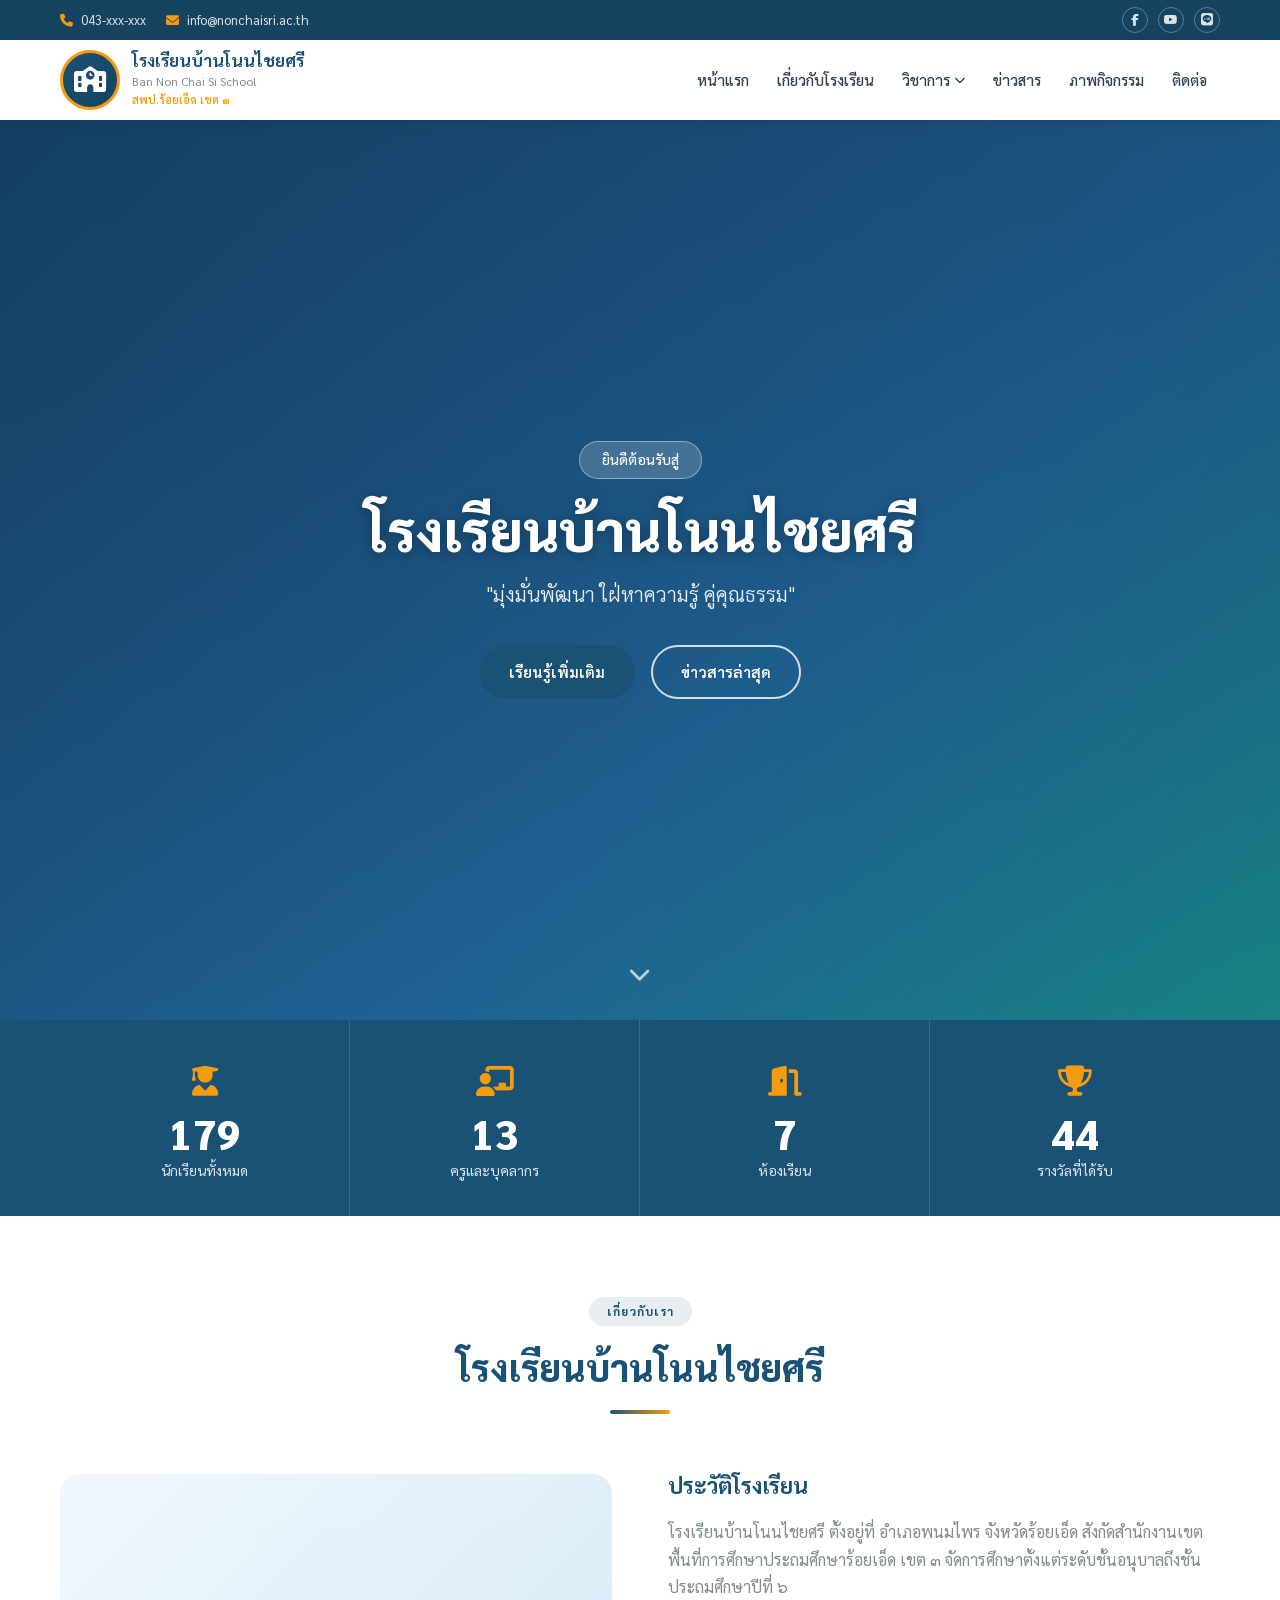
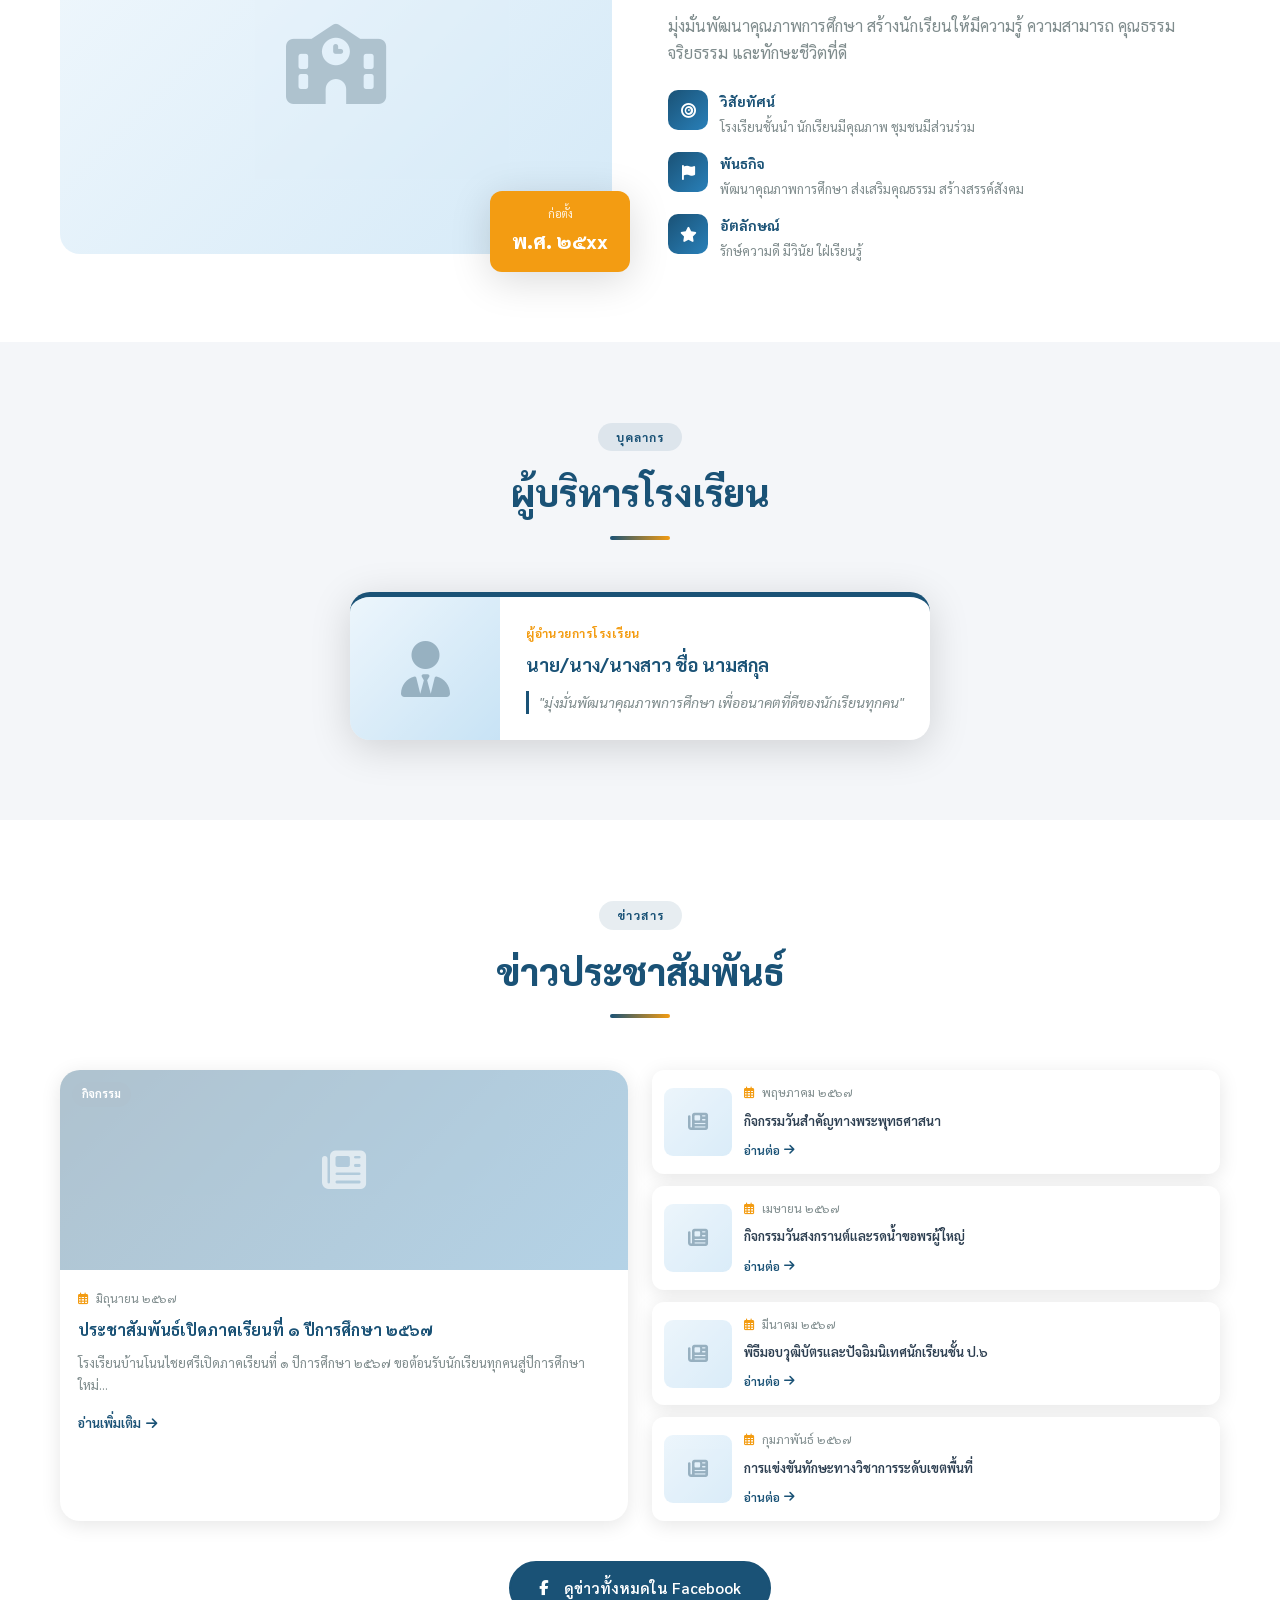
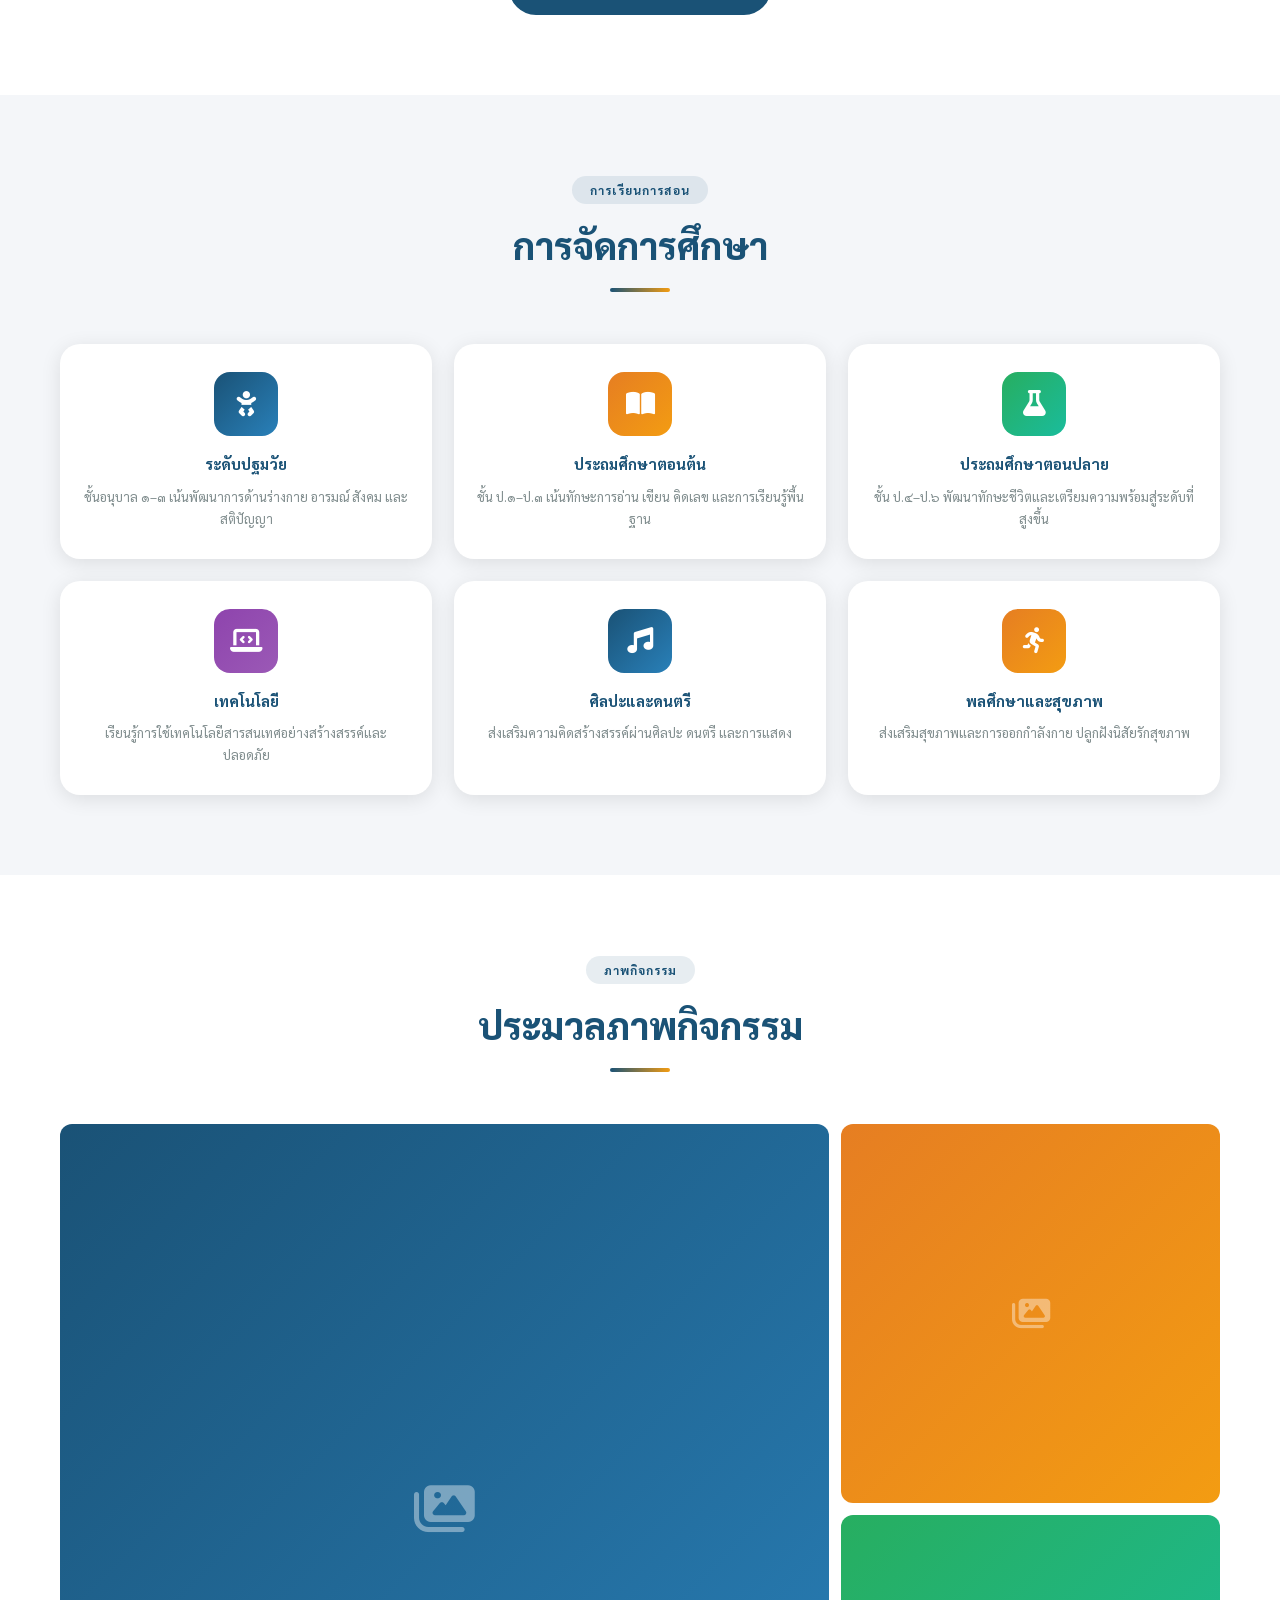
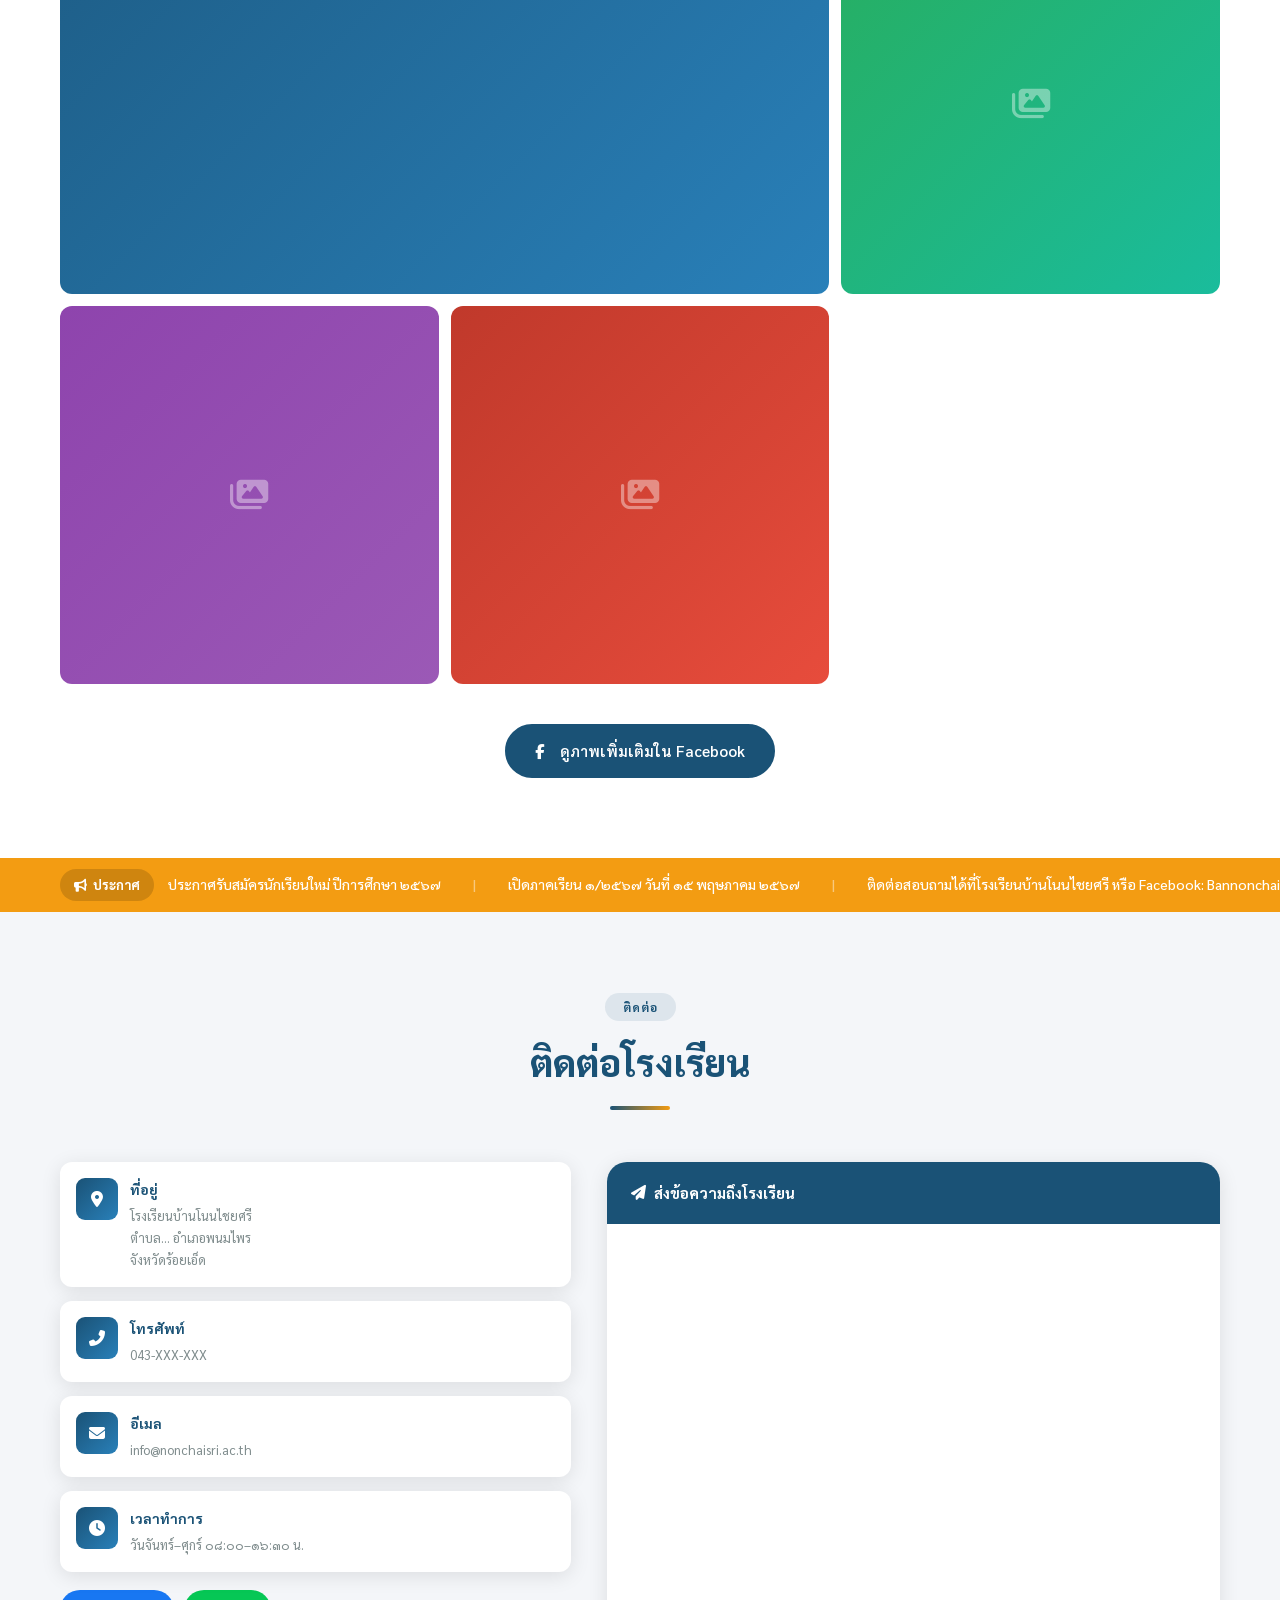
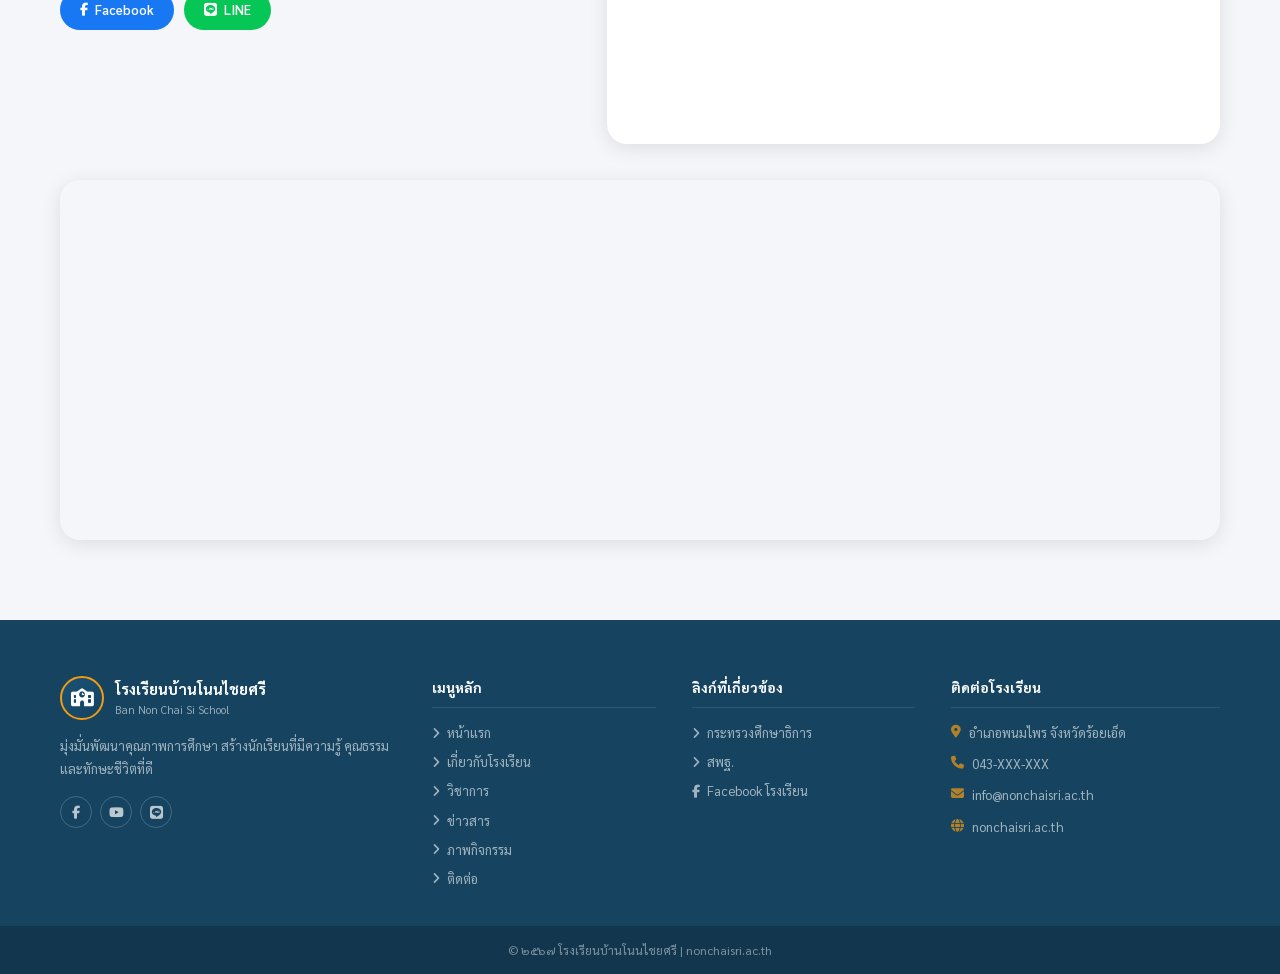
<file: embed.html>
<!DOCTYPE html>
<html lang="th">
<head>
<meta charset="UTF-8"/>
<meta name="viewport" content="width=device-width,initial-scale=1.0"/>
<title>โรงเรียนบ้านโนนไชยศรี | nonchaisri.ac.th</title>
<meta name="description" content="โรงเรียนบ้านโนนไชยศรี อำเภอพนมไพร จังหวัดร้อยเอ็ด"/>
<link rel="preconnect" href="https://fonts.googleapis.com"/>
<link rel="preconnect" href="https://fonts.gstatic.com" crossorigin/>
<link href="https://fonts.googleapis.com/css2?family=Sarabun:wght@300;400;500;600;700;800&display=swap" rel="stylesheet"/>
<link rel="stylesheet" href="https://cdnjs.cloudflare.com/ajax/libs/font-awesome/6.5.0/css/all.min.css"/>
<style>
*,*::before,*::after{box-sizing:border-box;margin:0;padding:0}
:root{
  --primary:#1a5276;--primary-dark:#154360;--secondary:#f39c12;
  --accent:#e74c3c;--green:#27ae60;--bg:#f4f6f9;--text:#2c3e50;
  --muted:#7f8c8d;--white:#fff;--radius:12px;--radius-lg:20px;
  --shadow:0 4px 20px rgba(0,0,0,.10);--shadow-lg:0 8px 40px rgba(0,0,0,.15);
  --tr:all .3s ease;
}
html{scroll-behavior:smooth}
body{font-family:'Sarabun',sans-serif;color:var(--text);font-size:16px;line-height:1.7;background:var(--white);overflow-x:hidden}
img{max-width:100%;display:block}
a{text-decoration:none;color:inherit}
ul{list-style:none}
.container{max-width:1200px;margin:0 auto;padding:0 20px}
.section{padding:80px 0}
.bg-light{background:var(--bg)}
.text-center{text-align:center}
.mt-lg{margin-top:40px}

/* TOPBAR */
.topbar{background:var(--primary-dark);color:rgba(255,255,255,.85);font-size:13px;padding:7px 0}
.topbar-inner{display:flex;justify-content:space-between;align-items:center;flex-wrap:wrap;gap:8px}
.topbar-left{display:flex;gap:20px}
.topbar-left span i{margin-right:5px;color:var(--secondary)}
.topbar-right{display:flex;gap:10px}
.topbar-right a{color:rgba(255,255,255,.85);width:26px;height:26px;border:1px solid rgba(255,255,255,.3);border-radius:50%;display:flex;align-items:center;justify-content:center;font-size:12px;transition:var(--tr)}
.topbar-right a:hover{background:var(--secondary);border-color:var(--secondary);color:var(--white)}

/* HEADER */
.header{position:sticky;top:0;z-index:1000;background:var(--white);box-shadow:0 2px 12px rgba(0,0,0,.10);padding:10px 0;transition:var(--tr)}
.header.scrolled{padding:6px 0;box-shadow:var(--shadow-lg)}
.header-inner{display:flex;align-items:center;justify-content:space-between;gap:16px}
.logo-area{display:flex;align-items:center;gap:12px}
.logo-circle{width:60px;height:60px;border-radius:50%;background:linear-gradient(135deg,var(--primary),var(--primary-dark));display:flex;align-items:center;justify-content:center;flex-shrink:0;border:3px solid var(--secondary);color:#fff;font-size:26px}
.logo-text{display:flex;flex-direction:column}
.school-name-th{font-size:17px;font-weight:700;color:var(--primary);line-height:1.2}
.school-name-en{font-size:12px;color:var(--muted)}
.school-sub{font-size:11px;color:var(--secondary);font-weight:600}
.hamburger{display:none;flex-direction:column;gap:5px;background:none;border:none;cursor:pointer;padding:6px}
.hamburger span{display:block;width:24px;height:2px;background:var(--primary);border-radius:2px;transition:var(--tr)}
.nav ul{display:flex;align-items:center;gap:2px}
.nav-link{display:flex;align-items:center;gap:4px;padding:8px 13px;font-size:15px;font-weight:500;color:var(--text);border-radius:8px;transition:var(--tr)}
.nav-link:hover,.nav-link.active{color:var(--primary);background:rgba(26,82,118,.08)}
.has-dd{position:relative}
.dropdown{position:absolute;top:calc(100% + 8px);left:0;background:var(--white);border-radius:var(--radius);box-shadow:var(--shadow-lg);min-width:175px;opacity:0;visibility:hidden;transform:translateY(-8px);transition:var(--tr);z-index:100;border-top:3px solid var(--primary)}
.has-dd:hover .dropdown{opacity:1;visibility:visible;transform:translateY(0)}
.dropdown li a{display:block;padding:10px 18px;font-size:14px;color:var(--text);transition:var(--tr)}
.dropdown li a:hover{background:var(--bg);color:var(--primary);padding-left:24px}

/* BUTTONS */
.btn{display:inline-flex;align-items:center;justify-content:center;gap:8px;padding:12px 28px;border-radius:50px;font-family:'Sarabun',sans-serif;font-size:15px;font-weight:600;cursor:pointer;border:2px solid transparent;transition:var(--tr)}
.btn-primary{background:var(--primary);color:var(--white);border-color:var(--primary)}
.btn-primary:hover{background:var(--primary-dark);transform:translateY(-2px);box-shadow:0 6px 20px rgba(26,82,118,.35)}
.btn-outline{background:transparent;color:var(--white);border-color:rgba(255,255,255,.8)}
.btn-outline:hover{background:var(--white);color:var(--primary)}

/* HERO */
.hero{position:relative;min-height:100vh;display:flex;align-items:center;justify-content:center;background:linear-gradient(135deg,var(--primary-dark) 0%,#2980b9 60%,#1abc9c 100%);overflow:hidden;text-align:center}
.hero-overlay{position:absolute;inset:0;background:linear-gradient(to bottom,rgba(20,60,100,.65),rgba(20,60,100,.45))}
.hero-content{position:relative;z-index:2;color:var(--white);padding:60px 20px;max-width:820px}
.hero-badge{display:inline-block;background:rgba(255,255,255,.18);border:1px solid rgba(255,255,255,.4);border-radius:50px;padding:6px 22px;font-size:14px;font-weight:500;margin-bottom:18px;backdrop-filter:blur(8px)}
.hero-content h1{font-size:clamp(2rem,5vw,3.5rem);font-weight:800;line-height:1.15;margin-bottom:14px;text-shadow:0 2px 12px rgba(0,0,0,.3)}
.hero-motto{font-size:clamp(1rem,2.5vw,1.3rem);opacity:.9;margin-bottom:34px;font-weight:300}
.hero-actions{display:flex;gap:16px;justify-content:center;flex-wrap:wrap}
.hero-scroll{position:absolute;bottom:28px;left:50%;transform:translateX(-50%);color:rgba(255,255,255,.7);font-size:22px;animation:bounce 2s infinite;z-index:2}
@keyframes bounce{0%,100%{transform:translateX(-50%) translateY(0)}50%{transform:translateX(-50%) translateY(10px)}}

/* STATS */
.stats{background:var(--primary);padding:0}
.stats-grid{display:grid;grid-template-columns:repeat(4,1fr)}
.stat-item{padding:34px 20px;text-align:center;color:var(--white);border-right:1px solid rgba(255,255,255,.15);transition:var(--tr)}
.stat-item:last-child{border-right:none}
.stat-item:hover{background:rgba(255,255,255,.08)}
.stat-icon{font-size:30px;color:var(--secondary);margin-bottom:8px}
.stat-number{font-size:2.6rem;font-weight:800;line-height:1}
.stat-label{font-size:14px;opacity:.85;margin-top:4px}

/* SECTION HEADER */
.section-header{text-align:center;margin-bottom:52px}
.section-tag{display:inline-block;background:rgba(26,82,118,.1);color:var(--primary);padding:4px 18px;border-radius:50px;font-size:12px;font-weight:700;letter-spacing:1px;margin-bottom:10px;text-transform:uppercase}
.section-title{font-size:clamp(1.6rem,3vw,2.3rem);font-weight:800;color:var(--primary);margin-bottom:12px}
.section-divider{width:60px;height:4px;background:linear-gradient(90deg,var(--primary),var(--secondary));border-radius:4px;margin:0 auto}

/* ABOUT */
.about-grid{display:grid;grid-template-columns:1fr 1fr;gap:56px;align-items:center}
.about-img-wrap{position:relative}
.about-img-box{border-radius:var(--radius-lg);min-height:380px;background:linear-gradient(135deg,#d6eaf8,#85c1e9);display:flex;align-items:center;justify-content:center;color:var(--primary);font-size:80px;opacity:.35;overflow:hidden}
.about-img-box img{width:100%;height:380px;object-fit:cover;opacity:1}
.about-badge{position:absolute;bottom:-18px;right:-18px;background:var(--secondary);color:var(--white);border-radius:var(--radius);padding:14px 22px;text-align:center;box-shadow:var(--shadow-lg)}
.badge-label{display:block;font-size:11px;opacity:.9}
.badge-year{display:block;font-size:20px;font-weight:800}
.about-content h3{font-size:1.4rem;color:var(--primary);margin-bottom:14px;font-weight:700}
.about-content p{color:var(--muted);margin-bottom:12px}
.about-values{margin-top:24px;display:flex;flex-direction:column;gap:14px}
.value-item{display:flex;gap:12px;align-items:flex-start}
.value-icon{width:40px;height:40px;flex-shrink:0;background:linear-gradient(135deg,var(--primary),#2980b9);color:var(--white);border-radius:10px;display:flex;align-items:center;justify-content:center;font-size:15px}
.value-item strong{display:block;color:var(--primary);font-size:14px;margin-bottom:2px}
.value-item p{font-size:13px;color:var(--muted);margin:0}

/* DIRECTOR */
.mgmt-wrap{display:flex;justify-content:center}
.mgmt-card{background:var(--white);border-radius:var(--radius-lg);box-shadow:var(--shadow-lg);overflow:hidden;display:flex;align-items:stretch;max-width:580px;width:100%;border-top:5px solid var(--primary)}
.mgmt-photo{width:150px;flex-shrink:0;background:linear-gradient(135deg,#d6eaf8,#85c1e9);display:flex;align-items:center;justify-content:center;color:var(--primary);font-size:56px;opacity:.45}
.mgmt-photo img{width:150px;height:100%;object-fit:cover;opacity:1}
.mgmt-info{padding:26px}
.mgmt-role{font-size:12px;font-weight:700;color:var(--secondary);text-transform:uppercase;letter-spacing:.5px;margin-bottom:6px}
.mgmt-name{font-size:1.15rem;font-weight:700;color:var(--primary);margin-bottom:10px}
.mgmt-quote{font-size:14px;color:var(--muted);font-style:italic;border-left:3px solid var(--primary);padding-left:10px}

/* NEWS */
.news-grid{display:grid;grid-template-columns:1fr 1fr;gap:24px}
.news-card{background:var(--white);border-radius:var(--radius-lg);box-shadow:var(--shadow);overflow:hidden;transition:var(--tr)}
.news-card:hover{transform:translateY(-5px);box-shadow:var(--shadow-lg)}
.news-img-ph{width:100%;height:200px;background:linear-gradient(135deg,#d6eaf8,#aed6f1);display:flex;align-items:center;justify-content:center;color:var(--primary);font-size:44px;opacity:.35;position:relative;overflow:hidden}
.news-img-ph img{position:absolute;inset:0;width:100%;height:100%;object-fit:cover;opacity:1}
.news-cat{position:absolute;top:12px;left:12px;background:var(--primary);color:var(--white);font-size:11px;font-weight:700;padding:3px 10px;border-radius:50px}
.news-body{padding:18px}
.news-meta{font-size:12px;color:var(--muted);margin-bottom:7px}
.news-meta i{margin-right:4px;color:var(--secondary)}
.news-body h3{font-size:1rem;font-weight:700;color:var(--primary);margin-bottom:9px}
.news-body p{font-size:13px;color:var(--muted);margin-bottom:12px}
.read-more{color:var(--primary);font-weight:600;font-size:13px;display:inline-flex;align-items:center;gap:5px;transition:var(--tr)}
.read-more:hover{gap:9px;color:var(--secondary)}
.news-list{display:flex;flex-direction:column;gap:12px}
.news-row{display:flex;gap:12px;align-items:center;background:var(--white);border-radius:var(--radius);box-shadow:var(--shadow);padding:12px;transition:var(--tr)}
.news-row:hover{transform:translateX(4px);box-shadow:var(--shadow-lg)}
.news-row-img{width:68px;height:68px;flex-shrink:0;border-radius:9px;background:linear-gradient(135deg,#d6eaf8,#aed6f1);display:flex;align-items:center;justify-content:center;color:var(--primary);font-size:20px;opacity:.45;overflow:hidden}
.news-row-img img{width:68px;height:68px;object-fit:cover;opacity:1}
.news-row-body h4{font-size:13px;font-weight:600;color:var(--text);margin-bottom:3px}
.read-more-sm{color:var(--primary);font-size:12px;font-weight:600;display:inline-flex;align-items:center;gap:4px;transition:var(--tr)}
.read-more-sm:hover{gap:7px;color:var(--secondary)}

/* ACADEMIC */
.ac-grid{display:grid;grid-template-columns:repeat(3,1fr);gap:22px}
.ac-card{background:var(--white);border-radius:var(--radius-lg);box-shadow:var(--shadow);padding:28px 22px;text-align:center;transition:var(--tr)}
.ac-card:hover{transform:translateY(-5px);box-shadow:var(--shadow-lg)}
.ac-icon{width:64px;height:64px;border-radius:16px;display:flex;align-items:center;justify-content:center;font-size:26px;color:var(--white);margin:0 auto 16px}
.c1{background:linear-gradient(135deg,var(--primary),#2980b9)}
.c2{background:linear-gradient(135deg,#e67e22,var(--secondary))}
.c3{background:linear-gradient(135deg,var(--green),#1abc9c)}
.c4{background:linear-gradient(135deg,#8e44ad,#9b59b6)}
.ac-card h3{font-size:.95rem;font-weight:700;color:var(--primary);margin-bottom:8px}
.ac-card p{font-size:13px;color:var(--muted)}

/* GALLERY */
.gal-grid{display:grid;grid-template-columns:repeat(3,1fr);grid-template-rows:auto auto;gap:12px}
.gal-item{position:relative;border-radius:var(--radius);overflow:hidden;cursor:pointer;aspect-ratio:1;background:linear-gradient(135deg,#d6eaf8,#85c1e9);display:flex;align-items:center;justify-content:center;color:var(--primary);font-size:34px;opacity:.45}
.gal-item img{position:absolute;inset:0;width:100%;height:100%;object-fit:cover;opacity:1}
.gal-item.large{grid-column:1/3;grid-row:1/3;aspect-ratio:auto;min-height:320px;font-size:54px}
.gal-overlay{position:absolute;inset:0;background:linear-gradient(to top,rgba(20,60,100,.7),transparent);display:flex;align-items:flex-end;padding:14px;opacity:0;transition:var(--tr)}
.gal-item:hover .gal-overlay{opacity:1}
.gal-overlay span{color:var(--white);font-weight:600;font-size:14px}

/* TICKER */
.ticker-bar{background:var(--secondary);padding:11px 0;overflow:hidden}
.ticker-inner{display:flex;align-items:center;gap:14px}
.ticker-label{flex-shrink:0;background:rgba(0,0,0,.15);color:var(--white);padding:5px 14px;border-radius:50px;font-size:13px;font-weight:700;white-space:nowrap;display:flex;align-items:center;gap:6px}
.ticker-track{display:flex;gap:32px;white-space:nowrap;animation:tick 28s linear infinite;color:var(--white);font-size:14px;font-weight:500}
.ticker-track .sep{opacity:.45}
@keyframes tick{0%{transform:translateX(0)}100%{transform:translateX(-50%)}}

/* CONTACT */
.contact-grid{display:grid;grid-template-columns:1fr 1.2fr;gap:36px;margin-bottom:36px}
.contact-cards{display:flex;flex-direction:column;gap:14px}
.contact-card{display:flex;gap:12px;align-items:flex-start;background:var(--white);border-radius:var(--radius);box-shadow:var(--shadow);padding:16px;transition:var(--tr)}
.contact-card:hover{box-shadow:var(--shadow-lg);transform:translateX(4px)}
.c-icon{width:42px;height:42px;flex-shrink:0;background:linear-gradient(135deg,var(--primary),#2980b9);color:var(--white);border-radius:9px;display:flex;align-items:center;justify-content:center;font-size:16px}
.contact-card strong{display:block;color:var(--primary);font-weight:700;font-size:14px;margin-bottom:3px}
.contact-card p{font-size:13px;color:var(--muted);margin:0}
.social-row{display:flex;gap:10px;margin-top:4px}
.soc-btn{display:inline-flex;align-items:center;gap:7px;padding:9px 20px;border-radius:50px;font-size:13px;font-weight:600;transition:var(--tr)}
.soc-btn.fb{background:#1877f2;color:var(--white)}
.soc-btn.fb:hover{background:#1255b3;transform:translateY(-2px)}
.soc-btn.ln{background:#06c755;color:var(--white)}
.soc-btn.ln:hover{background:#04a344;transform:translateY(-2px)}

/* GOOGLE FORM WRAPPER */
.gform-wrap{background:var(--white);border-radius:var(--radius-lg);box-shadow:var(--shadow);overflow:hidden}
.gform-wrap iframe{display:block;width:100%;border:none}
.gform-wrap .gform-hdr{background:var(--primary);color:var(--white);padding:18px 24px;font-size:15px;font-weight:700;display:flex;align-items:center;gap:8px}

.contact-map{border-radius:var(--radius-lg);overflow:hidden;box-shadow:var(--shadow)}

/* FOOTER */
.footer{background:var(--primary-dark);color:rgba(255,255,255,.85)}
.footer-main{padding:56px 0 36px}
.footer-grid{display:grid;grid-template-columns:1.5fr 1fr 1fr 1.2fr;gap:36px}
.footer-logo-row{display:flex;align-items:center;gap:11px;margin-bottom:14px}
.footer-logo-circle{width:44px;height:44px;border-radius:50%;background:linear-gradient(135deg,var(--primary),var(--primary-dark));border:2px solid var(--secondary);display:flex;align-items:center;justify-content:center;color:#fff;font-size:18px}
.footer-school-name{font-size:15px;font-weight:700;color:var(--white)}
.footer-school-en{font-size:11px;opacity:.65}
.footer-brand p{font-size:13px;opacity:.7;line-height:1.8;margin-bottom:16px}
.footer-social{display:flex;gap:8px}
.footer-social a{width:32px;height:32px;border-radius:50%;border:1px solid rgba(255,255,255,.2);display:flex;align-items:center;justify-content:center;color:rgba(255,255,255,.7);font-size:13px;transition:var(--tr)}
.footer-social a:hover{background:var(--secondary);border-color:var(--secondary);color:var(--white)}
.footer-links h4,.footer-contact-col h4{color:var(--white);font-size:14px;font-weight:700;margin-bottom:14px;padding-bottom:8px;border-bottom:1px solid rgba(255,255,255,.1)}
.footer-links ul{display:flex;flex-direction:column;gap:7px}
.footer-links ul li a{font-size:13px;opacity:.7;transition:var(--tr);display:flex;align-items:center;gap:7px}
.footer-links ul li a:hover{opacity:1;color:var(--secondary);padding-left:4px}
.footer-contact-col p{font-size:13px;opacity:.7;margin-bottom:9px;display:flex;align-items:flex-start;gap:8px}
.footer-contact-col p i{color:var(--secondary);margin-top:3px;flex-shrink:0}
.footer-bottom{background:rgba(0,0,0,.2);padding:14px 0;text-align:center}
.footer-bottom p{font-size:12px;opacity:.55}

/* BACK TO TOP */
.btt{position:fixed;bottom:28px;right:28px;width:44px;height:44px;border-radius:50%;background:var(--primary);color:var(--white);border:none;cursor:pointer;box-shadow:var(--shadow-lg);display:flex;align-items:center;justify-content:center;font-size:15px;opacity:0;visibility:hidden;transform:translateY(10px);transition:var(--tr);z-index:999}
.btt.show{opacity:1;visibility:visible;transform:translateY(0)}
.btt:hover{background:var(--secondary);transform:translateY(-3px)}

/* ANIM */
.fade-up{opacity:0;transform:translateY(22px);transition:opacity .6s ease,transform .6s ease}
.fade-up.in{opacity:1;transform:translateY(0)}

/* RESPONSIVE */
@media(max-width:1024px){
  .footer-grid{grid-template-columns:1fr 1fr;gap:28px}
  .ac-grid{grid-template-columns:repeat(2,1fr)}
}
@media(max-width:768px){
  .topbar-left span:last-child{display:none}
  .school-sub{display:none}
  .hamburger{display:flex}
  .nav{position:absolute;top:100%;left:0;right:0;background:var(--white);box-shadow:var(--shadow-lg);max-height:0;overflow:hidden;transition:max-height .35s ease}
  .nav.open{max-height:500px}
  .nav ul{flex-direction:column;padding:14px;gap:0}
  .nav-link{width:100%;padding:11px 14px}
  .dropdown{position:static;box-shadow:none;border:none;opacity:1;visibility:visible;transform:none;background:var(--bg);border-radius:8px;margin-top:4px}
  .stats-grid{grid-template-columns:repeat(2,1fr)}
  .stat-item{border-right:none;border-bottom:1px solid rgba(255,255,255,.1)}
  .about-grid{grid-template-columns:1fr;gap:36px}
  .about-badge{right:10px}
  .news-grid{grid-template-columns:1fr}
  .ac-grid{grid-template-columns:1fr}
  .gal-grid{grid-template-columns:1fr 1fr}
  .gal-item.large{grid-column:1/-1;grid-row:auto}
  .contact-grid{grid-template-columns:1fr}
  .footer-grid{grid-template-columns:1fr}
  .mgmt-card{flex-direction:column;max-width:320px}
  .mgmt-photo{width:100%;height:160px}
  .section{padding:54px 0}
}
@media(max-width:480px){
  .hero-actions{flex-direction:column}
  .gal-grid{grid-template-columns:1fr}
  .gal-item.large{min-height:220px}
}
</style>
</head>
<body>

<!-- TOPBAR -->
<div class="topbar">
  <div class="container topbar-inner">
    <div class="topbar-left">
      <span><i class="fas fa-phone"></i> 043-xxx-xxx</span>
      <span><i class="fas fa-envelope"></i> info@nonchaisri.ac.th</span>
    </div>
    <div class="topbar-right">
      <a href="https://www.facebook.com/Bannonchaisri" target="_blank" rel="noopener" title="Facebook"><i class="fab fa-facebook-f"></i></a>
      <a href="#" title="YouTube"><i class="fab fa-youtube"></i></a>
      <a href="#" title="LINE"><i class="fab fa-line"></i></a>
    </div>
  </div>
</div>

<!-- HEADER -->
<header class="header" id="header">
  <div class="container header-inner">
    <div class="logo-area">
      <div class="logo-circle"><i class="fas fa-school"></i></div>
      <div class="logo-text">
        <span class="school-name-th">โรงเรียนบ้านโนนไชยศรี</span>
        <span class="school-name-en">Ban Non Chai Si School</span>
        <span class="school-sub">สพป.ร้อยเอ็ด เขต ๓</span>
      </div>
    </div>
    <button class="hamburger" id="ham" aria-label="เมนู"><span></span><span></span><span></span></button>
    <nav class="nav" id="nav">
      <ul>
        <li><a href="#home" class="nav-link">หน้าแรก</a></li>
        <li><a href="#about" class="nav-link">เกี่ยวกับโรงเรียน</a></li>
        <li class="has-dd">
          <a href="#academic" class="nav-link">วิชาการ <i class="fas fa-chevron-down fa-xs"></i></a>
          <ul class="dropdown">
            <li><a href="#academic">หลักสูตร</a></li>
            <li><a href="#news">ผลสัมฤทธิ์</a></li>
            <li><a href="#contact">ปฏิทินการศึกษา</a></li>
          </ul>
        </li>
        <li><a href="#news" class="nav-link">ข่าวสาร</a></li>
        <li><a href="#gallery" class="nav-link">ภาพกิจกรรม</a></li>
        <li><a href="#contact" class="nav-link">ติดต่อ</a></li>
      </ul>
    </nav>
  </div>
</header>

<!-- HERO -->
<section class="hero" id="home">
  <div class="hero-overlay"></div>
  <div class="hero-content">
    <div class="hero-badge">ยินดีต้อนรับสู่</div>
    <h1>โรงเรียนบ้านโนนไชยศรี</h1>
    <p class="hero-motto">"มุ่งมั่นพัฒนา ใฝ่หาความรู้ คู่คุณธรรม"</p>
    <div class="hero-actions">
      <a href="#about" class="btn btn-primary">เรียนรู้เพิ่มเติม</a>
      <a href="#news" class="btn btn-outline">ข่าวสารล่าสุด</a>
    </div>
  </div>
  <div class="hero-scroll"><i class="fas fa-chevron-down"></i></div>
</section>

<!-- STATS -->
<section class="stats">
  <div class="container stats-grid">
    <div class="stat-item">
      <div class="stat-icon"><i class="fas fa-user-graduate"></i></div>
      <div class="stat-number" data-target="200">0</div>
      <div class="stat-label">นักเรียนทั้งหมด</div>
    </div>
    <div class="stat-item">
      <div class="stat-icon"><i class="fas fa-chalkboard-teacher"></i></div>
      <div class="stat-number" data-target="15">0</div>
      <div class="stat-label">ครูและบุคลากร</div>
    </div>
    <div class="stat-item">
      <div class="stat-icon"><i class="fas fa-door-open"></i></div>
      <div class="stat-number" data-target="8">0</div>
      <div class="stat-label">ห้องเรียน</div>
    </div>
    <div class="stat-item">
      <div class="stat-icon"><i class="fas fa-trophy"></i></div>
      <div class="stat-number" data-target="50">0</div>
      <div class="stat-label">รางวัลที่ได้รับ</div>
    </div>
  </div>
</section>

<!-- ABOUT -->
<section class="section" id="about">
  <div class="container">
    <div class="section-header">
      <div class="section-tag">เกี่ยวกับเรา</div>
      <h2 class="section-title">โรงเรียนบ้านโนนไชยศรี</h2>
      <div class="section-divider"></div>
    </div>
    <div class="about-grid">
      <div class="about-img-wrap">
        <div class="about-img-box"><i class="fas fa-school"></i></div>
        <div class="about-badge"><span class="badge-label">ก่อตั้ง</span><span class="badge-year">พ.ศ. ๒๕xx</span></div>
      </div>
      <div class="about-content">
        <h3>ประวัติโรงเรียน</h3>
        <p>โรงเรียนบ้านโนนไชยศรี ตั้งอยู่ที่ อำเภอพนมไพร จังหวัดร้อยเอ็ด สังกัดสำนักงานเขตพื้นที่การศึกษาประถมศึกษาร้อยเอ็ด เขต ๓ จัดการศึกษาตั้งแต่ระดับชั้นอนุบาลถึงชั้นประถมศึกษาปีที่ ๖</p>
        <p>มุ่งมั่นพัฒนาคุณภาพการศึกษา สร้างนักเรียนให้มีความรู้ ความสามารถ คุณธรรม จริยธรรม และทักษะชีวิตที่ดี</p>
        <div class="about-values">
          <div class="value-item fade-up">
            <div class="value-icon"><i class="fas fa-bullseye"></i></div>
            <div><strong>วิสัยทัศน์</strong><p>โรงเรียนชั้นนำ นักเรียนมีคุณภาพ ชุมชนมีส่วนร่วม</p></div>
          </div>
          <div class="value-item fade-up">
            <div class="value-icon"><i class="fas fa-flag"></i></div>
            <div><strong>พันธกิจ</strong><p>พัฒนาคุณภาพการศึกษา ส่งเสริมคุณธรรม สร้างสรรค์สังคม</p></div>
          </div>
          <div class="value-item fade-up">
            <div class="value-icon"><i class="fas fa-star"></i></div>
            <div><strong>อัตลักษณ์</strong><p>รักษ์ความดี มีวินัย ใฝ่เรียนรู้</p></div>
          </div>
        </div>
      </div>
    </div>
  </div>
</section>

<!-- DIRECTOR -->
<section class="section bg-light" id="director">
  <div class="container">
    <div class="section-header">
      <div class="section-tag">บุคลากร</div>
      <h2 class="section-title">ผู้บริหารโรงเรียน</h2>
      <div class="section-divider"></div>
    </div>
    <div class="mgmt-wrap">
      <div class="mgmt-card">
        <div class="mgmt-photo"><i class="fas fa-user-tie"></i></div>
        <div class="mgmt-info">
          <div class="mgmt-role">ผู้อำนวยการโรงเรียน</div>
          <div class="mgmt-name">นาย/นาง/นางสาว ชื่อ นามสกุล</div>
          <div class="mgmt-quote">"มุ่งมั่นพัฒนาคุณภาพการศึกษา เพื่ออนาคตที่ดีของนักเรียนทุกคน"</div>
        </div>
      </div>
    </div>
  </div>
</section>

<!-- NEWS -->
<section class="section" id="news">
  <div class="container">
    <div class="section-header">
      <div class="section-tag">ข่าวสาร</div>
      <h2 class="section-title">ข่าวประชาสัมพันธ์</h2>
      <div class="section-divider"></div>
    </div>
    <div class="news-grid">
      <article class="news-card fade-up">
        <div class="news-img-ph" style="background:linear-gradient(135deg,#1a5276,#2980b9)"><i class="fas fa-newspaper" style="color:#fff;opacity:.6"></i><div class="news-cat">กิจกรรม</div></div>
        <div class="news-body">
          <div class="news-meta"><i class="far fa-calendar-alt"></i> มิถุนายน ๒๕๖๗</div>
          <h3>ประชาสัมพันธ์เปิดภาคเรียนที่ ๑ ปีการศึกษา ๒๕๖๗</h3>
          <p>โรงเรียนบ้านโนนไชยศรีเปิดภาคเรียนที่ ๑ ปีการศึกษา ๒๕๖๗ ขอต้อนรับนักเรียนทุกคนสู่ปีการศึกษาใหม่...</p>
          <a href="https://www.facebook.com/Bannonchaisri" target="_blank" rel="noopener" class="read-more">อ่านเพิ่มเติม <i class="fas fa-arrow-right"></i></a>
        </div>
      </article>
      <div class="news-list">
        <article class="news-row fade-up">
          <div class="news-row-img"><i class="fas fa-newspaper"></i></div>
          <div class="news-row-body">
            <div class="news-meta"><i class="far fa-calendar-alt"></i> พฤษภาคม ๒๕๖๗</div>
            <h4>กิจกรรมวันสำคัญทางพระพุทธศาสนา</h4>
            <a href="https://www.facebook.com/Bannonchaisri" target="_blank" rel="noopener" class="read-more-sm">อ่านต่อ <i class="fas fa-arrow-right"></i></a>
          </div>
        </article>
        <article class="news-row fade-up">
          <div class="news-row-img"><i class="fas fa-newspaper"></i></div>
          <div class="news-row-body">
            <div class="news-meta"><i class="far fa-calendar-alt"></i> เมษายน ๒๕๖๗</div>
            <h4>กิจกรรมวันสงกรานต์และรดน้ำขอพรผู้ใหญ่</h4>
            <a href="https://www.facebook.com/Bannonchaisri" target="_blank" rel="noopener" class="read-more-sm">อ่านต่อ <i class="fas fa-arrow-right"></i></a>
          </div>
        </article>
        <article class="news-row fade-up">
          <div class="news-row-img"><i class="fas fa-newspaper"></i></div>
          <div class="news-row-body">
            <div class="news-meta"><i class="far fa-calendar-alt"></i> มีนาคม ๒๕๖๗</div>
            <h4>พิธีมอบวุฒิบัตรและปัจฉิมนิเทศนักเรียนชั้น ป.๖</h4>
            <a href="https://www.facebook.com/Bannonchaisri" target="_blank" rel="noopener" class="read-more-sm">อ่านต่อ <i class="fas fa-arrow-right"></i></a>
          </div>
        </article>
        <article class="news-row fade-up">
          <div class="news-row-img"><i class="fas fa-newspaper"></i></div>
          <div class="news-row-body">
            <div class="news-meta"><i class="far fa-calendar-alt"></i> กุมภาพันธ์ ๒๕๖๗</div>
            <h4>การแข่งขันทักษะทางวิชาการระดับเขตพื้นที่</h4>
            <a href="https://www.facebook.com/Bannonchaisri" target="_blank" rel="noopener" class="read-more-sm">อ่านต่อ <i class="fas fa-arrow-right"></i></a>
          </div>
        </article>
      </div>
    </div>
    <div class="text-center mt-lg">
      <a href="https://www.facebook.com/Bannonchaisri" target="_blank" rel="noopener" class="btn btn-primary"><i class="fab fa-facebook-f"></i>&nbsp; ดูข่าวทั้งหมดใน Facebook</a>
    </div>
  </div>
</section>

<!-- ACADEMIC -->
<section class="section bg-light" id="academic">
  <div class="container">
    <div class="section-header">
      <div class="section-tag">การเรียนการสอน</div>
      <h2 class="section-title">การจัดการศึกษา</h2>
      <div class="section-divider"></div>
    </div>
    <div class="ac-grid">
      <div class="ac-card fade-up"><div class="ac-icon c1"><i class="fas fa-baby"></i></div><h3>ระดับปฐมวัย</h3><p>ชั้นอนุบาล ๑–๓ เน้นพัฒนาการด้านร่างกาย อารมณ์ สังคม และสติปัญญา</p></div>
      <div class="ac-card fade-up"><div class="ac-icon c2"><i class="fas fa-book-open"></i></div><h3>ประถมศึกษาตอนต้น</h3><p>ชั้น ป.๑–ป.๓ เน้นทักษะการอ่าน เขียน คิดเลข และการเรียนรู้พื้นฐาน</p></div>
      <div class="ac-card fade-up"><div class="ac-icon c3"><i class="fas fa-flask"></i></div><h3>ประถมศึกษาตอนปลาย</h3><p>ชั้น ป.๔–ป.๖ พัฒนาทักษะชีวิตและเตรียมความพร้อมสู่ระดับที่สูงขึ้น</p></div>
      <div class="ac-card fade-up"><div class="ac-icon c4"><i class="fas fa-laptop-code"></i></div><h3>เทคโนโลยี</h3><p>เรียนรู้การใช้เทคโนโลยีสารสนเทศอย่างสร้างสรรค์และปลอดภัย</p></div>
      <div class="ac-card fade-up"><div class="ac-icon c1"><i class="fas fa-music"></i></div><h3>ศิลปะและดนตรี</h3><p>ส่งเสริมความคิดสร้างสรรค์ผ่านศิลปะ ดนตรี และการแสดง</p></div>
      <div class="ac-card fade-up"><div class="ac-icon c2"><i class="fas fa-running"></i></div><h3>พลศึกษาและสุขภาพ</h3><p>ส่งเสริมสุขภาพและการออกกำลังกาย ปลูกฝังนิสัยรักสุขภาพ</p></div>
    </div>
  </div>
</section>

<!-- GALLERY -->
<section class="section" id="gallery">
  <div class="container">
    <div class="section-header">
      <div class="section-tag">ภาพกิจกรรม</div>
      <h2 class="section-title">ประมวลภาพกิจกรรม</h2>
      <div class="section-divider"></div>
    </div>
    <div class="gal-grid">
      <div class="gal-item large fade-up" style="background:linear-gradient(135deg,#1a5276,#2980b9);opacity:1"><i class="fas fa-images" style="color:#fff;opacity:.4;font-size:54px"></i><div class="gal-overlay"><span>กิจกรรมวันครู</span></div></div>
      <div class="gal-item fade-up" style="background:linear-gradient(135deg,#e67e22,#f39c12);opacity:1"><i class="fas fa-images" style="color:#fff;opacity:.4"></i><div class="gal-overlay"><span>กีฬาสี</span></div></div>
      <div class="gal-item fade-up" style="background:linear-gradient(135deg,#27ae60,#1abc9c);opacity:1"><i class="fas fa-images" style="color:#fff;opacity:.4"></i><div class="gal-overlay"><span>วันสงกรานต์</span></div></div>
      <div class="gal-item fade-up" style="background:linear-gradient(135deg,#8e44ad,#9b59b6);opacity:1"><i class="fas fa-images" style="color:#fff;opacity:.4"></i><div class="gal-overlay"><span>ทัศนศึกษา</span></div></div>
      <div class="gal-item fade-up" style="background:linear-gradient(135deg,#c0392b,#e74c3c);opacity:1"><i class="fas fa-images" style="color:#fff;opacity:.4"></i><div class="gal-overlay"><span>วันวิทยาศาสตร์</span></div></div>
    </div>
    <div class="text-center mt-lg">
      <a href="https://www.facebook.com/Bannonchaisri" target="_blank" rel="noopener" class="btn btn-primary"><i class="fab fa-facebook-f"></i>&nbsp; ดูภาพเพิ่มเติมใน Facebook</a>
    </div>
  </div>
</section>

<!-- TICKER -->
<div class="ticker-bar">
  <div class="container ticker-inner">
    <div class="ticker-label"><i class="fas fa-bullhorn"></i> ประกาศ</div>
    <div class="ticker-track" id="ticker">
      <span>ประกาศรับสมัครนักเรียนใหม่ ปีการศึกษา ๒๕๖๗</span>
      <span class="sep">|</span>
      <span>เปิดภาคเรียน ๑/๒๕๖๗ วันที่ ๑๕ พฤษภาคม ๒๕๖๗</span>
      <span class="sep">|</span>
      <span>ติดต่อสอบถามได้ที่โรงเรียนบ้านโนนไชยศรี หรือ Facebook: Bannonchaisri</span>
      <span class="sep">|</span>
    </div>
  </div>
</div>

<!-- CONTACT -->
<section class="section bg-light" id="contact">
  <div class="container">
    <div class="section-header">
      <div class="section-tag">ติดต่อ</div>
      <h2 class="section-title">ติดต่อโรงเรียน</h2>
      <div class="section-divider"></div>
    </div>
    <div class="contact-grid">
      <div class="contact-cards">
        <div class="contact-card fade-up">
          <div class="c-icon"><i class="fas fa-map-marker-alt"></i></div>
          <div><strong>ที่อยู่</strong><p>โรงเรียนบ้านโนนไชยศรี<br>ตำบล... อำเภอพนมไพร<br>จังหวัดร้อยเอ็ด</p></div>
        </div>
        <div class="contact-card fade-up">
          <div class="c-icon"><i class="fas fa-phone-alt"></i></div>
          <div><strong>โทรศัพท์</strong><p>043-XXX-XXX</p></div>
        </div>
        <div class="contact-card fade-up">
          <div class="c-icon"><i class="fas fa-envelope"></i></div>
          <div><strong>อีเมล</strong><p>info@nonchaisri.ac.th</p></div>
        </div>
        <div class="contact-card fade-up">
          <div class="c-icon"><i class="fas fa-clock"></i></div>
          <div><strong>เวลาทำการ</strong><p>วันจันทร์–ศุกร์ ๐๘:๐๐–๑๖:๓๐ น.</p></div>
        </div>
        <div class="social-row">
          <a href="https://www.facebook.com/Bannonchaisri" target="_blank" rel="noopener" class="soc-btn fb"><i class="fab fa-facebook-f"></i> Facebook</a>
          <a href="#" class="soc-btn ln"><i class="fab fa-line"></i> LINE</a>
        </div>
      </div>
      <!-- แทนที่ src ด้วย URL ของ Google Form ที่สร้างสำหรับโรงเรียน -->
      <div class="gform-wrap">
        <div class="gform-hdr"><i class="fas fa-paper-plane"></i> ส่งข้อความถึงโรงเรียน</div>
        <iframe
          src="https://docs.google.com/forms/d/e/REPLACE_WITH_YOUR_FORM_ID/viewform?embedded=true"
          height="520"
          title="แบบฟอร์มติดต่อโรงเรียนบ้านโนนไชยศรี">
          กำลังโหลด…
        </iframe>
      </div>
    </div>
    <div class="contact-map">
      <iframe
        src="https://maps.google.com/maps?q=โรงเรียนบ้านโนนไชยศรี+อำเภอพนมไพร+จังหวัดร้อยเอ็ด&output=embed"
        width="100%" height="360" style="border:0;display:block" allowfullscreen loading="lazy"
        referrerpolicy="no-referrer-when-downgrade" title="แผนที่โรงเรียน">
      </iframe>
    </div>
  </div>
</section>

<!-- FOOTER -->
<footer class="footer">
  <div class="footer-main">
    <div class="container footer-grid">
      <div class="footer-brand">
        <div class="footer-logo-row">
          <div class="footer-logo-circle"><i class="fas fa-school"></i></div>
          <div><div class="footer-school-name">โรงเรียนบ้านโนนไชยศรี</div><div class="footer-school-en">Ban Non Chai Si School</div></div>
        </div>
        <p>มุ่งมั่นพัฒนาคุณภาพการศึกษา สร้างนักเรียนที่มีความรู้ คุณธรรม และทักษะชีวิตที่ดี</p>
        <div class="footer-social">
          <a href="https://www.facebook.com/Bannonchaisri" target="_blank" rel="noopener"><i class="fab fa-facebook-f"></i></a>
          <a href="#"><i class="fab fa-youtube"></i></a>
          <a href="#"><i class="fab fa-line"></i></a>
        </div>
      </div>
      <div class="footer-links">
        <h4>เมนูหลัก</h4>
        <ul>
          <li><a href="#home"><i class="fas fa-angle-right"></i> หน้าแรก</a></li>
          <li><a href="#about"><i class="fas fa-angle-right"></i> เกี่ยวกับโรงเรียน</a></li>
          <li><a href="#academic"><i class="fas fa-angle-right"></i> วิชาการ</a></li>
          <li><a href="#news"><i class="fas fa-angle-right"></i> ข่าวสาร</a></li>
          <li><a href="#gallery"><i class="fas fa-angle-right"></i> ภาพกิจกรรม</a></li>
          <li><a href="#contact"><i class="fas fa-angle-right"></i> ติดต่อ</a></li>
        </ul>
      </div>
      <div class="footer-links">
        <h4>ลิงก์ที่เกี่ยวข้อง</h4>
        <ul>
          <li><a href="https://www.moe.go.th" target="_blank" rel="noopener"><i class="fas fa-angle-right"></i> กระทรวงศึกษาธิการ</a></li>
          <li><a href="https://www.obec.go.th" target="_blank" rel="noopener"><i class="fas fa-angle-right"></i> สพฐ.</a></li>
          <li><a href="https://www.facebook.com/Bannonchaisri" target="_blank" rel="noopener"><i class="fab fa-facebook-f"></i> Facebook โรงเรียน</a></li>
        </ul>
      </div>
      <div class="footer-contact-col">
        <h4>ติดต่อโรงเรียน</h4>
        <p><i class="fas fa-map-marker-alt"></i> อำเภอพนมไพร จังหวัดร้อยเอ็ด</p>
        <p><i class="fas fa-phone"></i> 043-XXX-XXX</p>
        <p><i class="fas fa-envelope"></i> info@nonchaisri.ac.th</p>
        <p><i class="fas fa-globe"></i> nonchaisri.ac.th</p>
      </div>
    </div>
  </div>
  <div class="footer-bottom">
    <div class="container"><p>© ๒๕๖๗ โรงเรียนบ้านโนนไชยศรี | nonchaisri.ac.th</p></div>
  </div>
</footer>

<button class="btt" id="btt" aria-label="กลับขึ้นบน"><i class="fas fa-chevron-up"></i></button>

<script>
// Hamburger
const ham=document.getElementById('ham'),nav=document.getElementById('nav');
ham.addEventListener('click',()=>nav.classList.toggle('open'));
document.querySelectorAll('.nav-link').forEach(l=>l.addEventListener('click',()=>nav.classList.remove('open')));

// Header scroll
const hdr=document.getElementById('header'),btt=document.getElementById('btt');
window.addEventListener('scroll',()=>{
  hdr.classList.toggle('scrolled',scrollY>60);
  btt.classList.toggle('show',scrollY>400);
  // active nav
  document.querySelectorAll('section[id]').forEach(s=>{
    const lnk=document.querySelector(`.nav-link[href="#${s.id}"]`);
    if(lnk)lnk.classList.toggle('active',scrollY>=s.offsetTop-100&&scrollY<s.offsetTop+s.offsetHeight-100);
  });
});
btt.addEventListener('click',()=>window.scrollTo({top:0,behavior:'smooth'}));

// Smooth scroll
document.querySelectorAll('a[href^="#"]').forEach(a=>a.addEventListener('click',e=>{
  const t=document.querySelector(a.getAttribute('href'));
  if(t){e.preventDefault();t.scrollIntoView({behavior:'smooth',block:'start'})}
}));

// Counter
let counted=false;
const runCount=()=>document.querySelectorAll('.stat-number').forEach(el=>{
  const target=+el.dataset.target,dur=1500,step=target/(dur/16);
  let cur=0;
  const t=setInterval(()=>{cur+=step;if(cur>=target){el.textContent=target;clearInterval(t)}else el.textContent=Math.floor(cur)},16);
});
new IntersectionObserver(e=>{if(e[0].isIntersecting&&!counted){counted=true;runCount()}},{threshold:.3})
  .observe(document.querySelector('.stats'));

// Fade-up on scroll
const fo=new IntersectionObserver(e=>e.forEach(x=>{if(x.isIntersecting){x.target.classList.add('in');fo.unobserve(x.target)}}),{threshold:.1});
document.querySelectorAll('.fade-up').forEach(el=>fo.observe(el));

// Ticker duplicate for infinite
const tk=document.getElementById('ticker');
if(tk)tk.innerHTML+=tk.innerHTML;
</script>
</body>
</html>
</file>
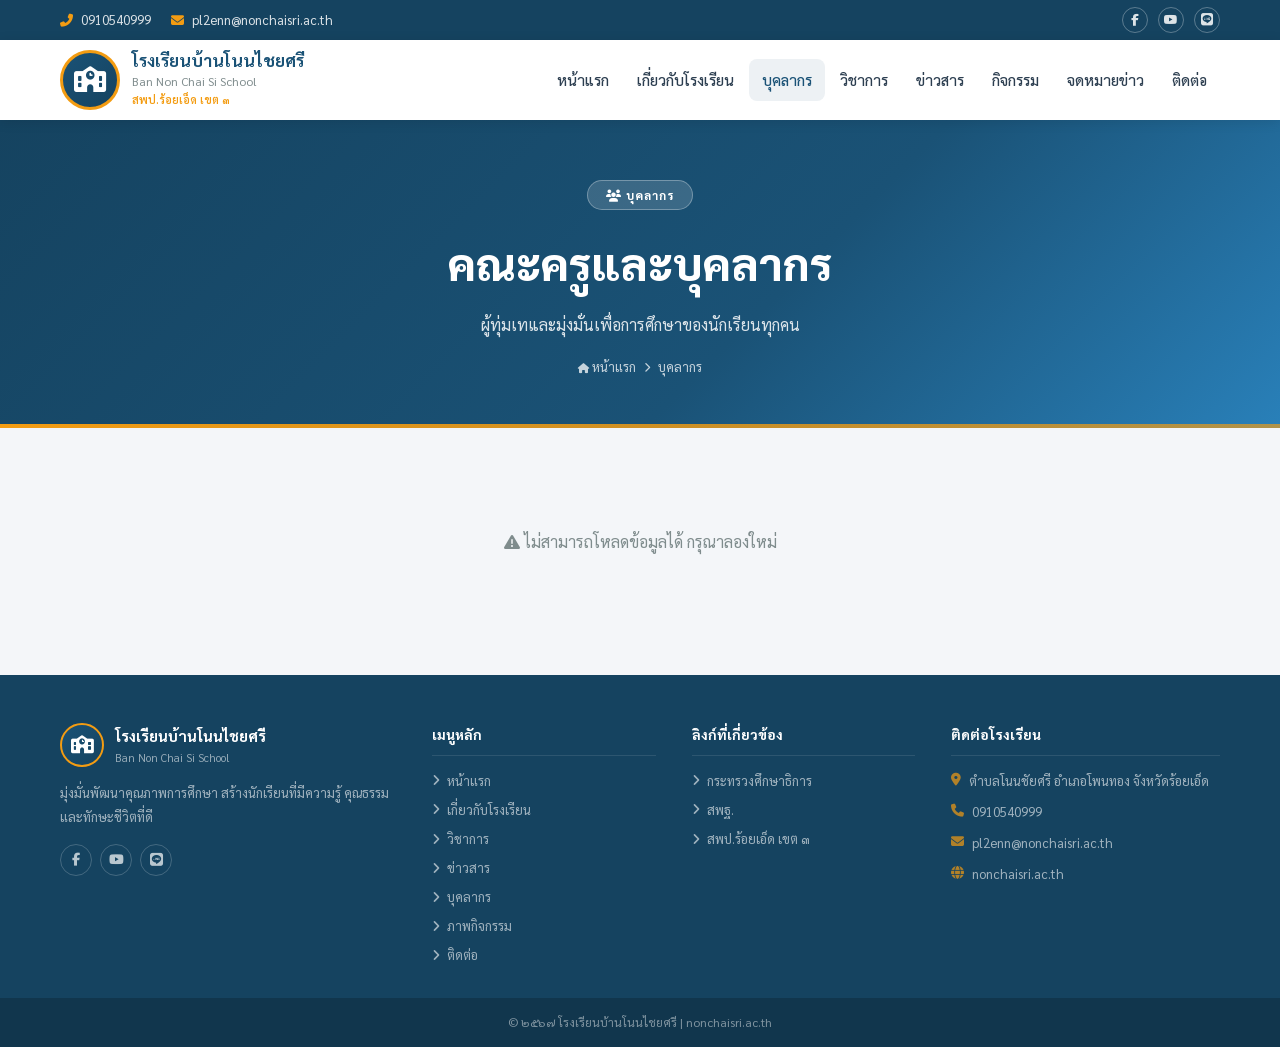
<file: staff.html>
<!DOCTYPE html>
<html lang="th">
<head>
<meta charset="UTF-8"/>
<meta name="viewport" content="width=device-width,initial-scale=1.0"/>
<title>บุคลากร | โรงเรียนบ้านโนนไชยศรี</title>
<meta name="description" content="คณะครูและบุคลากร โรงเรียนบ้านโนนไชยศรี"/>
<link rel="preconnect" href="https://fonts.googleapis.com"/>
<link rel="preconnect" href="https://fonts.gstatic.com" crossorigin/>
<link href="https://fonts.googleapis.com/css2?family=Sarabun:wght@300;400;500;600;700;800&display=swap" rel="stylesheet"/>
<link rel="stylesheet" href="https://cdnjs.cloudflare.com/ajax/libs/font-awesome/6.5.0/css/all.min.css"/>
<style>
*,*::before,*::after{box-sizing:border-box;margin:0;padding:0}
:root{
  --primary:#1a5276;--primary-dark:#154360;--secondary:#f39c12;
  --accent:#e74c3c;--green:#27ae60;--bg:#f4f6f9;--text:#2c3e50;
  --muted:#7f8c8d;--white:#fff;--radius:12px;--radius-lg:20px;
  --shadow:0 4px 20px rgba(0,0,0,.10);--shadow-lg:0 8px 40px rgba(0,0,0,.15);
  --tr:all .3s ease;
}
html{scroll-behavior:smooth}
body{font-family:'Sarabun',sans-serif;color:var(--text);font-size:16px;line-height:1.7;background:var(--bg);overflow-x:hidden}
img{max-width:100%;display:block}
a{text-decoration:none;color:inherit}
ul{list-style:none}
.container{max-width:1200px;margin:0 auto;padding:0 20px}

/* TOPBAR */
.topbar{background:var(--primary-dark);color:rgba(255,255,255,.85);font-size:13px;padding:7px 0}
.topbar-inner{display:flex;justify-content:space-between;align-items:center;flex-wrap:wrap;gap:8px}
.topbar-left{display:flex;gap:20px}
.topbar-left span i{margin-right:5px;color:var(--secondary)}
.topbar-right{display:flex;gap:10px}
.topbar-right a{color:rgba(255,255,255,.85);width:26px;height:26px;border:1px solid rgba(255,255,255,.3);border-radius:50%;display:flex;align-items:center;justify-content:center;font-size:12px;transition:var(--tr)}
.topbar-right a:hover{background:var(--secondary);border-color:var(--secondary);color:var(--white)}

/* HEADER */
.header{position:sticky;top:0;z-index:1000;background:var(--white);box-shadow:0 2px 12px rgba(0,0,0,.10);padding:10px 0;transition:var(--tr)}
.header.scrolled{padding:6px 0;box-shadow:var(--shadow-lg)}
.header-inner{display:flex;align-items:center;justify-content:space-between;gap:16px}
.logo-area{display:flex;align-items:center;gap:12px}
.logo-circle{width:60px;height:60px;border-radius:50%;background:linear-gradient(135deg,var(--primary),var(--primary-dark));display:flex;align-items:center;justify-content:center;flex-shrink:0;border:3px solid var(--secondary);color:#fff;font-size:26px;overflow:hidden}
.logo-circle img{width:100%;height:100%;object-fit:cover;border-radius:50%}
.logo-text{display:flex;flex-direction:column}
.school-name-th{font-size:17px;font-weight:700;color:var(--primary);line-height:1.2}
.school-name-en{font-size:12px;color:var(--muted)}
.school-sub{font-size:11px;color:var(--secondary);font-weight:600}
.hamburger{display:none;flex-direction:column;gap:5px;cursor:pointer;background:none;border:none;padding:4px}
.hamburger span{display:block;width:22px;height:2px;background:var(--primary);border-radius:2px;transition:var(--tr)}
.nav ul{display:flex;align-items:center;gap:2px}
.nav-link{display:flex;align-items:center;gap:4px;padding:8px 13px;font-size:15px;font-weight:500;color:var(--text);border-radius:8px;transition:var(--tr)}
.nav-link:hover,.nav-link.active{color:var(--primary);background:rgba(26,82,118,.08)}
.has-dd{position:relative}
.dropdown{position:absolute;top:calc(100% + 8px);left:0;min-width:180px;background:var(--white);border-radius:var(--radius);box-shadow:var(--shadow-lg);padding:8px;opacity:0;visibility:hidden;transform:translateY(-8px);transition:var(--tr);border:1px solid rgba(0,0,0,.07);z-index:200}
.has-dd:hover .dropdown{opacity:1;visibility:visible;transform:translateY(0)}
.dropdown li a{display:block;padding:9px 14px;font-size:14px;color:var(--text);border-radius:8px;transition:var(--tr)}
.dropdown li a:hover{background:rgba(26,82,118,.07);color:var(--primary)}

/* PAGE HERO */
.page-hero{background:linear-gradient(135deg,var(--primary-dark) 0%,var(--primary) 60%,#2980b9 100%);padding:60px 0 50px;position:relative;overflow:hidden}
.page-hero::after{content:'';position:absolute;bottom:0;left:0;right:0;height:4px;background:linear-gradient(90deg,var(--secondary),#f39c12aa)}
.page-hero-content{text-align:center;color:#fff;position:relative;z-index:1}
.page-hero-tag{display:inline-block;background:rgba(255,255,255,.15);border:1px solid rgba(255,255,255,.3);padding:4px 18px;border-radius:50px;font-size:12px;font-weight:700;letter-spacing:1px;margin-bottom:14px;text-transform:uppercase}
.page-hero-title{font-size:clamp(1.8rem,4vw,2.8rem);font-weight:800;margin-bottom:10px}
.page-hero-sub{font-size:16px;opacity:.85}
.breadcrumb{display:flex;align-items:center;justify-content:center;gap:8px;margin-top:18px;font-size:13px;opacity:.75}
.breadcrumb a{color:#fff;transition:var(--tr)}
.breadcrumb a:hover{opacity:1;color:var(--secondary)}
.breadcrumb i{font-size:10px}

/* STAFF */
.staff-wrap{padding:60px 0 80px}
.staff-group{margin-bottom:56px;display:flex;flex-direction:column;align-items:center}
.staff-group:last-child{margin-bottom:0}
.staff-group-hdr{display:flex;align-items:center;justify-content:center;gap:12px;margin-bottom:28px;padding-bottom:14px;border-bottom:2px solid var(--bg);width:100%}
.staff-group-icon{width:44px;height:44px;border-radius:12px;background:linear-gradient(135deg,var(--primary),#2980b9);display:flex;align-items:center;justify-content:center;color:#fff;font-size:18px;flex-shrink:0}
.staff-group-label{font-size:1.1rem;font-weight:800;color:var(--primary)}
.staff-group-count{background:rgba(26,82,118,.1);color:var(--primary);font-size:12px;font-weight:700;padding:3px 10px;border-radius:50px}
.staff-grid{display:flex;flex-wrap:wrap;gap:24px;justify-content:center;width:100%}
.staff-card{background:var(--white);border-radius:var(--radius-lg);box-shadow:var(--shadow);text-align:center;padding:32px 20px 24px;transition:var(--tr);position:relative;overflow:hidden;display:flex;flex-direction:column;align-items:center;width:260px;max-width:260px;flex:0 0 260px}
.staff-card::before{content:'';position:absolute;top:0;left:0;right:0;height:4px;background:linear-gradient(90deg,var(--primary),var(--secondary))}
.staff-card:hover{transform:translateY(-6px);box-shadow:var(--shadow-lg)}
.staff-photo{width:165px;height:165px;border-radius:50%;margin:0 auto 16px;overflow:hidden;background:linear-gradient(135deg,#d6eaf8,#85c1e9);display:flex;align-items:center;justify-content:center;color:var(--primary);font-size:66px;border:4px solid var(--secondary);box-shadow:0 4px 16px rgba(243,156,18,.25)}
.staff-photo img{width:100%;height:100%;object-fit:cover}
.staff-name{font-size:1rem;font-weight:700;color:var(--primary);margin-bottom:4px}
.staff-role{font-size:.82rem;color:var(--muted);margin-bottom:8px}
.staff-advisor{font-size:.78rem;background:rgba(26,82,118,.09);color:var(--primary);display:inline-flex;align-items:center;gap:5px;padding:4px 12px;border-radius:50px;font-weight:600;border:1px solid rgba(26,82,118,.15)}

/* FOOTER */
.footer{background:var(--primary-dark);color:rgba(255,255,255,.85)}
.footer-main{padding:48px 0 32px}
.footer-grid{display:grid;grid-template-columns:1.5fr 1fr 1fr 1.2fr;gap:36px}
.footer-logo-row{display:flex;align-items:center;gap:11px;margin-bottom:14px}
.footer-logo-circle{width:44px;height:44px;border-radius:50%;background:linear-gradient(135deg,var(--primary),var(--primary-dark));border:2px solid var(--secondary);display:flex;align-items:center;justify-content:center;color:#fff;font-size:18px;overflow:hidden}
.footer-logo-circle img{width:100%;height:100%;object-fit:cover;border-radius:50%}
.footer-school-name{font-size:15px;font-weight:700;color:var(--white)}
.footer-school-en{font-size:11px;opacity:.65}
.footer-brand p{font-size:13px;opacity:.7;line-height:1.8;margin-bottom:16px}
.footer-social{display:flex;gap:8px}
.footer-social a{width:32px;height:32px;border-radius:50%;border:1px solid rgba(255,255,255,.2);display:flex;align-items:center;justify-content:center;color:rgba(255,255,255,.7);font-size:13px;transition:var(--tr)}
.footer-social a:hover{background:var(--secondary);border-color:var(--secondary);color:var(--white)}
.footer-links h4,.footer-contact-col h4{color:var(--white);font-size:14px;font-weight:700;margin-bottom:14px;padding-bottom:8px;border-bottom:1px solid rgba(255,255,255,.1)}
.footer-links ul{display:flex;flex-direction:column;gap:7px}
.footer-links ul li a{font-size:13px;opacity:.7;transition:var(--tr);display:flex;align-items:center;gap:7px}
.footer-links ul li a:hover{opacity:1;color:var(--secondary);padding-left:4px}
.footer-contact-col p{font-size:13px;opacity:.7;margin-bottom:9px;display:flex;align-items:flex-start;gap:8px}
.footer-contact-col p i{color:var(--secondary);margin-top:3px;flex-shrink:0}
.footer-bottom{background:rgba(0,0,0,.2);padding:14px 0;text-align:center}
.footer-bottom p{font-size:12px;opacity:.55}

/* BACK TO TOP */
.btt{position:fixed;bottom:28px;right:28px;width:44px;height:44px;border-radius:50%;background:var(--primary);color:var(--white);border:none;cursor:pointer;box-shadow:var(--shadow-lg);display:flex;align-items:center;justify-content:center;font-size:15px;opacity:0;visibility:hidden;transform:translateY(10px);transition:var(--tr);z-index:999}
.btt.show{opacity:1;visibility:visible;transform:translateY(0)}
.btt:hover{background:var(--secondary);transform:translateY(-3px)}

/* RESPONSIVE */
@media(max-width:1024px){
  .footer-grid{grid-template-columns:1fr 1fr;gap:28px}
  .staff-grid{grid-template-columns:repeat(3,1fr);gap:18px}
}
@media(max-width:768px){
  .hamburger{display:flex}
  .nav{position:fixed;top:0;right:-260px;width:260px;height:100vh;background:var(--white);box-shadow:var(--shadow-lg);padding:70px 16px 24px;transition:var(--tr);z-index:1100;overflow-y:auto}
  .nav.open{right:0}
  .nav ul{flex-direction:column;padding:14px;gap:0}
  .nav-link{width:100%;padding:11px 14px}
  .school-sub{display:none}
  .footer-grid{grid-template-columns:1fr}
  .staff-card{width:200px;flex-shrink:0}
  .staff-photo{width:120px;height:120px;font-size:48px}
  .page-hero{padding:40px 0 36px}
}
@media(max-width:480px){
  .staff-card{width:150px;flex-shrink:0;padding:22px 12px 18px}
  .staff-photo{width:100px;height:100px;font-size:40px}
  .staff-name{font-size:.9rem}
}
</style>
</head>
<body>

<!-- TOPBAR -->
<div class="topbar">
  <div class="container topbar-inner">
    <div class="topbar-left">
      <span><i class="fas fa-phone-alt"></i> <span id="tb-phone">0910540999</span></span>
      <span><i class="fas fa-envelope"></i> <span id="tb-email">pl2enn@nonchaisri.ac.th</span></span>
    </div>
    <div class="topbar-right">
      <a href="https://www.facebook.com/Bannonchaisri" target="_blank" rel="noopener" title="Facebook"><i class="fab fa-facebook-f"></i></a>
      <a href="#" id="tb-yt" title="YouTube"><i class="fab fa-youtube"></i></a>
      <a href="#" id="tb-line" title="LINE"><i class="fab fa-line"></i></a>
    </div>
  </div>
</div>

<!-- HEADER -->
<header class="header" id="header">
  <div class="container header-inner">
    <div class="logo-area">
      <div class="logo-circle" id="logoCircle"><i class="fas fa-school"></i></div>
      <div class="logo-text">
        <span class="school-name-th" id="hdr-name">โรงเรียนบ้านโนนไชยศรี</span>
        <span class="school-name-en" id="hdr-en">Ban Non Chai Si School</span>
        <span class="school-sub" id="hdr-dept">สพป.ร้อยเอ็ด เขต ๓</span>
      </div>
    </div>
    <button class="hamburger" id="ham" aria-label="เมนู"><span></span><span></span><span></span></button>
    <nav class="nav" id="nav">
      <ul>
        <li><a href="index.html" class="nav-link">หน้าแรก</a></li>
        <li><a href="index.html#about" class="nav-link">เกี่ยวกับโรงเรียน</a></li>
        <li><a href="staff.html" class="nav-link active">บุคลากร</a></li>
        <li><a href="index.html#academic" class="nav-link">วิชาการ</a></li>
        <li><a href="index.html#news" class="nav-link">ข่าวสาร</a></li>
        <li><a href="index.html#gallery" class="nav-link">กิจกรรม</a></li>
        <li><a href="activities.html" class="nav-link">จดหมายข่าว</a></li>
        <li><a href="index.html#contact" class="nav-link">ติดต่อ</a></li>
      </ul>
    </nav>
  </div>
</header>

<!-- PAGE HERO -->
<div class="page-hero">
  <div class="container page-hero-content">
    <div class="page-hero-tag"><i class="fas fa-users"></i> บุคลากร</div>
    <h1 class="page-hero-title">คณะครูและบุคลากร</h1>
    <p class="page-hero-sub">ผู้ทุ่มเทและมุ่งมั่นเพื่อการศึกษาของนักเรียนทุกคน</p>
    <div class="breadcrumb">
      <a href="index.html"><i class="fas fa-home"></i> หน้าแรก</a>
      <i class="fas fa-chevron-right"></i>
      <span>บุคลากร</span>
    </div>
  </div>
</div>

<!-- STAFF CONTENT -->
<div class="staff-wrap">
  <div class="container">
    <div id="staffGroups">
      <!-- JS render here -->
      <div style="text-align:center;padding:60px 20px;color:var(--muted)">
        <i class="fas fa-spinner fa-spin fa-2x" style="margin-bottom:12px;display:block"></i>
        กำลังโหลดข้อมูลบุคลากร...
      </div>
    </div>
  </div>
</div>

<!-- FOOTER -->
<footer class="footer">
  <div class="footer-main">
    <div class="container footer-grid">
      <div class="footer-brand">
        <div class="footer-logo-row">
          <div class="footer-logo-circle" id="ftLogoCircle"><i class="fas fa-school"></i></div>
          <div><div class="footer-school-name" id="ft-name">โรงเรียนบ้านโนนไชยศรี</div><div class="footer-school-en">Ban Non Chai Si School</div></div>
        </div>
        <p id="ft-desc">มุ่งมั่นพัฒนาคุณภาพการศึกษา สร้างนักเรียนที่มีความรู้ คุณธรรม และทักษะชีวิตที่ดี</p>
        <div class="footer-social">
          <a href="https://www.facebook.com/Bannonchaisri" target="_blank" rel="noopener"><i class="fab fa-facebook-f"></i></a>
          <a href="#" id="ft-yt"><i class="fab fa-youtube"></i></a>
          <a href="#" id="ft-line"><i class="fab fa-line"></i></a>
        </div>
      </div>
      <div class="footer-links">
        <h4>เมนูหลัก</h4>
        <ul>
          <li><a href="index.html"><i class="fas fa-angle-right"></i> หน้าแรก</a></li>
          <li><a href="index.html#about"><i class="fas fa-angle-right"></i> เกี่ยวกับโรงเรียน</a></li>
          <li><a href="index.html#academic"><i class="fas fa-angle-right"></i> วิชาการ</a></li>
          <li><a href="index.html#news"><i class="fas fa-angle-right"></i> ข่าวสาร</a></li>
          <li><a href="staff.html"><i class="fas fa-angle-right"></i> บุคลากร</a></li>
          <li><a href="index.html#gallery"><i class="fas fa-angle-right"></i> ภาพกิจกรรม</a></li>
          <li><a href="index.html#contact"><i class="fas fa-angle-right"></i> ติดต่อ</a></li>
        </ul>
      </div>
      <div class="footer-links">
        <h4>ลิงก์ที่เกี่ยวข้อง</h4>
        <ul id="ft-related">
          <li><a href="https://www.moe.go.th" target="_blank" rel="noopener"><i class="fas fa-angle-right"></i> กระทรวงศึกษาธิการ</a></li>
          <li><a href="https://www.obec.go.th" target="_blank" rel="noopener"><i class="fas fa-angle-right"></i> สพฐ.</a></li>
          <li><a href="https://roiet3.go.th/" target="_blank" rel="noopener"><i class="fas fa-angle-right"></i> สพป.ร้อยเอ็ด เขต ๓</a></li>
        </ul>
      </div>
      <div class="footer-contact-col">
        <h4>ติดต่อโรงเรียน</h4>
        <p id="ft-addr"><i class="fas fa-map-marker-alt"></i> ตำบลโนนชัยศรี อำเภอโพนทอง จังหวัดร้อยเอ็ด</p>
        <p id="ft-phone"><i class="fas fa-phone"></i> 0910540999</p>
        <p id="ft-email2"><i class="fas fa-envelope"></i> pl2enn@nonchaisri.ac.th</p>
        <p><i class="fas fa-globe"></i> nonchaisri.ac.th</p>
      </div>
    </div>
  </div>
  <div class="footer-bottom">
    <div class="container"><p id="ft-copy">© ๒๕๖๗ โรงเรียนบ้านโนนไชยศรี | nonchaisri.ac.th</p></div>
  </div>
</footer>

<button class="btt" id="btt" aria-label="กลับขึ้นบน"><i class="fas fa-chevron-up"></i></button>

<script>
const RAW = 'https://raw.githubusercontent.com/fasterd/nonchaisri.ac.th/main/data/settings.json';

// Hamburger
const ham = document.getElementById('ham'), navEl = document.getElementById('nav');
ham.addEventListener('click', () => navEl.classList.toggle('open'));
document.querySelectorAll('.nav-link').forEach(l => l.addEventListener('click', () => navEl.classList.remove('open')));

// Header scroll + back to top
const hdr = document.getElementById('header'), btt = document.getElementById('btt');
window.addEventListener('scroll', () => {
  hdr.classList.toggle('scrolled', scrollY > 60);
  btt.classList.toggle('show', scrollY > 400);
});
btt.addEventListener('click', () => window.scrollTo({ top: 0, behavior: 'smooth' }));

// Icon map
const GROUP_ICONS = {
  'ผู้บริหาร':'fas fa-user-tie','ภาษาไทย':'fas fa-book','คณิตศาสตร์':'fas fa-calculator',
  'วิทยาศาสตร์':'fas fa-flask','สังคมศึกษา':'fas fa-globe-asia','ภาษาต่างประเทศ':'fas fa-language',
  'ศิลปะ':'fas fa-palette','สุขศึกษา':'fas fa-running','การงานอาชีพ':'fas fa-tools',
  'ปฐมวัย':'fas fa-baby','สนับสนุน':'fas fa-hands-helping','ทั่วไป':'fas fa-users'
};

async function loadStaff() {
  try {
    const res = await fetch(RAW + '?t=' + Date.now());
    const cfg = await res.json();
    const s = cfg.school || {};

    // ── Navbar จาก cfg.nav ─────────────────────────────────
    if (cfg.nav && cfg.nav.length) {
      const navUl = document.querySelector('#nav ul');
      if (navUl) {
        const thisPage = 'staff.html';
        navUl.innerHTML = cfg.nav.map(item => {
          // ลิงก์ #xxx บน sub-page ต้องไป index.html#xxx
          const href = item.href.startsWith('#') ? 'index.html' + item.href : item.href;
          const isActive = item.href === thisPage;
          return `<li><a href="${href}" class="nav-link${isActive?' active':''}">${item.label}</a></li>`;
        }).join('');
        navUl.querySelectorAll('.nav-link').forEach(l => l.addEventListener('click', () => document.getElementById('nav').classList.remove('open')));
      }
    }

    // ── header/footer info ─────────────────────────────────
    if (s.name_th) {
      document.getElementById('hdr-name').textContent = s.name_th;
      document.getElementById('ft-name').textContent = s.name_th;
    }
    if (s.name_en) document.getElementById('hdr-en').textContent = s.name_en;
    if (s.dept) document.getElementById('hdr-dept').textContent = s.dept;
    if (s.phone) {
      document.getElementById('tb-phone').textContent = s.phone;
      document.getElementById('ft-phone').innerHTML = `<i class="fas fa-phone"></i> ${s.phone}`;
    }
    if (s.email) {
      document.getElementById('tb-email').textContent = s.email;
      document.getElementById('ft-email2').innerHTML = `<i class="fas fa-envelope"></i> ${s.email}`;
    }
    if (s.logo) {
      const lc = document.getElementById('logoCircle');
      if (lc) lc.innerHTML = `<img src="${s.logo}" alt="logo"/>`;
      const flc = document.getElementById('ftLogoCircle');
      if (flc) flc.innerHTML = `<img src="${s.logo}" alt="logo"/>`;
    }
    if (s.facebook) {
      document.querySelectorAll('a[href="https://www.facebook.com/Bannonchaisri"]').forEach(a => a.href = s.facebook);
    }
    if (cfg.footer) {
      if (cfg.footer.description) document.getElementById('ft-desc').textContent = cfg.footer.description;
      if (cfg.footer.copyright) document.getElementById('ft-copy').textContent = cfg.footer.copyright;
      if (cfg.footer.links_related?.length) {
        document.getElementById('ft-related').innerHTML = cfg.footer.links_related.map(l =>
          `<li><a href="${l.url}" target="_blank" rel="noopener"><i class="fas fa-angle-right"></i> ${l.label}</a></li>`
        ).join('');
      }
    }

    // ── staff ──────────────────────────────────────────────
    const sg = document.getElementById('staffGroups');
    if (!cfg.staff || !cfg.staff.length) {
      sg.innerHTML = '<p style="text-align:center;padding:60px;color:var(--muted)"><i class="fas fa-users fa-3x" style="display:block;margin-bottom:16px;opacity:.3"></i>ยังไม่มีข้อมูลบุคลากร</p>';
      return;
    }

    // จัดกลุ่มตาม group (รักษาลำดับที่เพิ่ม)
    const groups = {};
    const groupOrder = [];
    cfg.staff.forEach(p => {
      const g = p.group || 'ทั่วไป';
      if (!groups[g]) { groups[g] = []; groupOrder.push(g); }
      groups[g].push(p);
    });

    sg.innerHTML = groupOrder.map(grp => {
      const members = groups[grp];
      const icon = GROUP_ICONS[grp] || 'fas fa-users';
      return `
        <div class="staff-group">
          <div class="staff-group-hdr">
            <div class="staff-group-icon"><i class="${icon}"></i></div>
            <div class="staff-group-label">${grp}</div>
            <div class="staff-group-count">${members.length} คน</div>
          </div>
          <div class="staff-grid">
            ${members.map(p => `
              <div class="staff-card">
                <div class="staff-photo">
                  ${p.photo
                    ? `<img src="${p.photo}" alt="${p.name||''}">`
                    : `<i class="fas fa-user-circle" style="font-size:48px;color:#85c1e9;opacity:.75"></i>`}
                </div>
                <div class="staff-name">${p.name || '—'}</div>
                ${p.role ? `<div class="staff-role">${p.role}</div>` : ''}
                ${p.advisor ? `<div class="staff-advisor"><i class="fas fa-chalkboard-teacher fa-xs"></i> ครูที่ปรึกษา ${p.advisor}</div>` : ''}
              </div>`).join('')}
          </div>
        </div>`;
    }).join('');

  } catch (e) {
    document.getElementById('staffGroups').innerHTML =
      '<p style="text-align:center;padding:40px;color:var(--muted)"><i class="fas fa-exclamation-triangle"></i> ไม่สามารถโหลดข้อมูลได้ กรุณาลองใหม่</p>';
    console.error(e);
  }
}

loadStaff();
</script>
</body>
</html>
</file>
